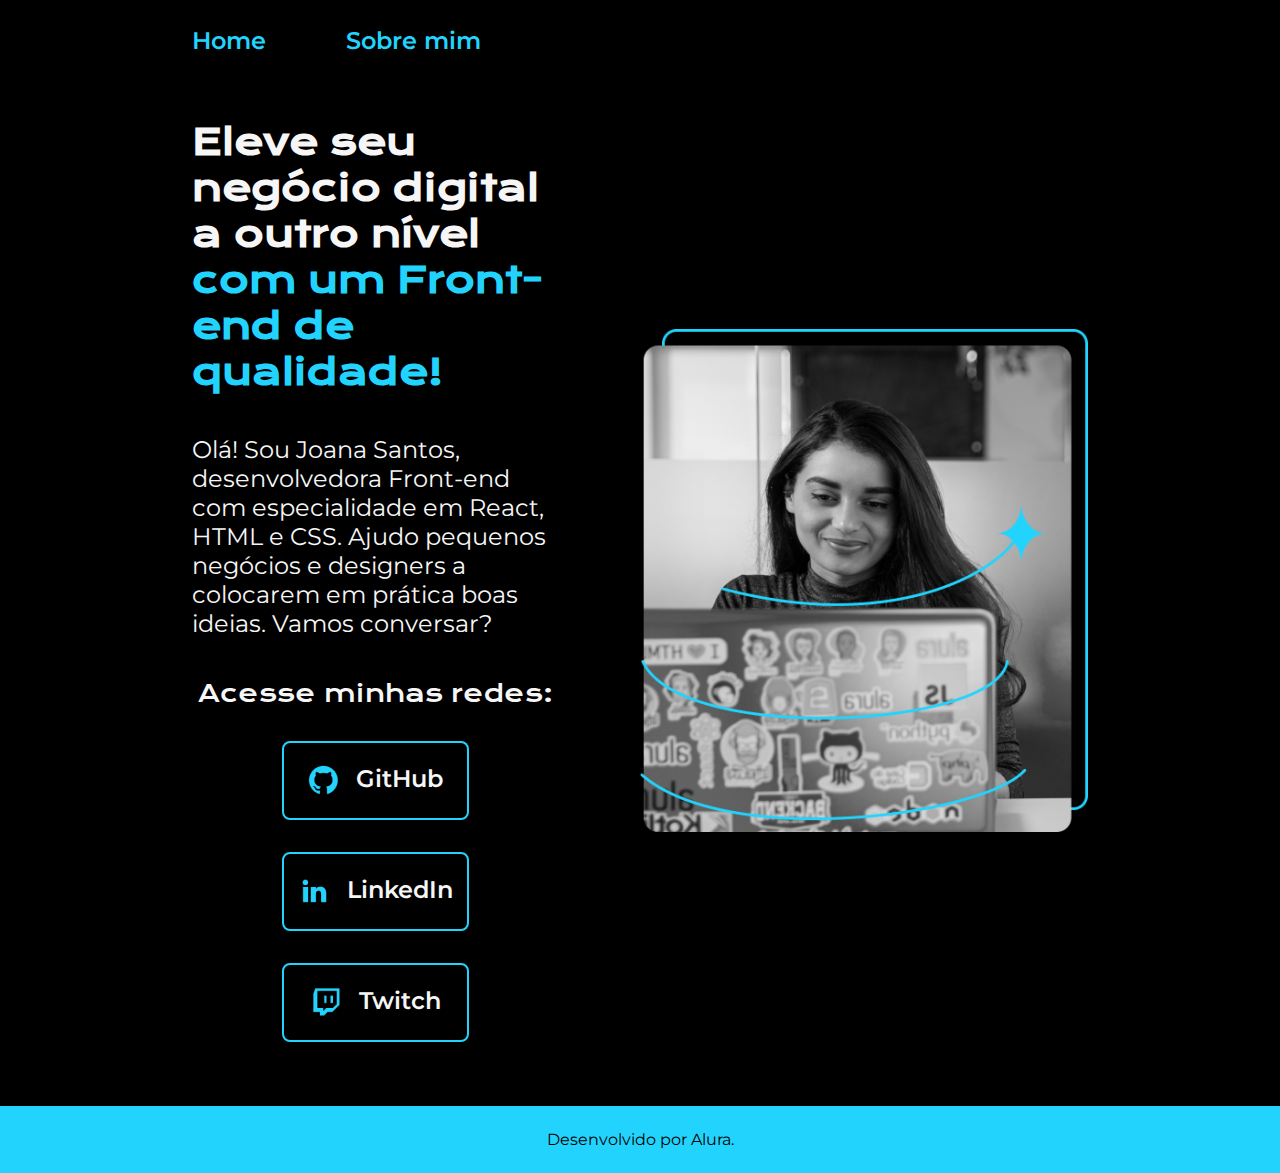
<file: index.html>
<!DOCTYPE html>
<html lang="pt-br">
<head>
    <meta charset="UTF-8">
    <meta http-equiv="X-UA-Compatible" content="IE=edge">
    <meta name="viewport" content="width=device-width, initial-scale=1.0">
    <title>Portfolio</title>
    <link rel="stylesheet" href="./styles/style.css">
</head>
<body>
    <!--comentário-->
    <header class="cabecalho">
        <nav class="cabecalho__menu">
            <a class="cabecalho__menu__link" href="index.html">Home</a>
            <a class="cabecalho__menu__link" href="about.html">Sobre mim</a>
        </nav>
    </header>
    <main class="apresentacao">
        <section class="apresentacao__conteudo">
            <h1 class="apresentacao__conteudo__titulo">Eleve seu negócio digital a outro nível <strong class="titulo-destaque">com um Front-end de qualidade!</strong></h1>
            <p class="apresentacao__conteudo__texto">Olá! Sou Joana Santos, desenvolvedora Front-end com especialidade em React, HTML e CSS. Ajudo pequenos negócios e designers a colocarem em prática boas ideias. Vamos conversar?</p>
            <div class="apresentacao__links">
                <h2 class="apresentacao__links_subtitulo">Acesse minhas redes:</h2>
                <a class="apresentacao__links__navegacao" href="https://github.com">
                    <img src="Assets-aula2-curso3-html-e-css-main/assets/github.png" alt="github_logo">
                    GitHub
                </a>
                <a class="apresentacao__links__navegacao" href="https://linkedin.com">
                    <img src="Assets-aula2-curso3-html-e-css-main/assets/linkedin.png" alt="linkedin_logo">
                    LinkedIn
                </a>
                <a class="apresentacao__links__navegacao" href="https://twitch.com">
                    <img src="Assets-aula2-curso3-html-e-css-main/assets/twitch.png" alt="twitter_logo">
                    Twitch
                </a>
            </div>
        </section>
        <img class="apresentacao__imagem" src="Assets-aula2-curso3-html-e-css-main/assets/Imagem.png" alt="Foto da Joana">
    </main>
    <footer class="rodape">
        <p>Desenvolvido por Alura.</p>
    </footer>
</body>
</html>
</file>
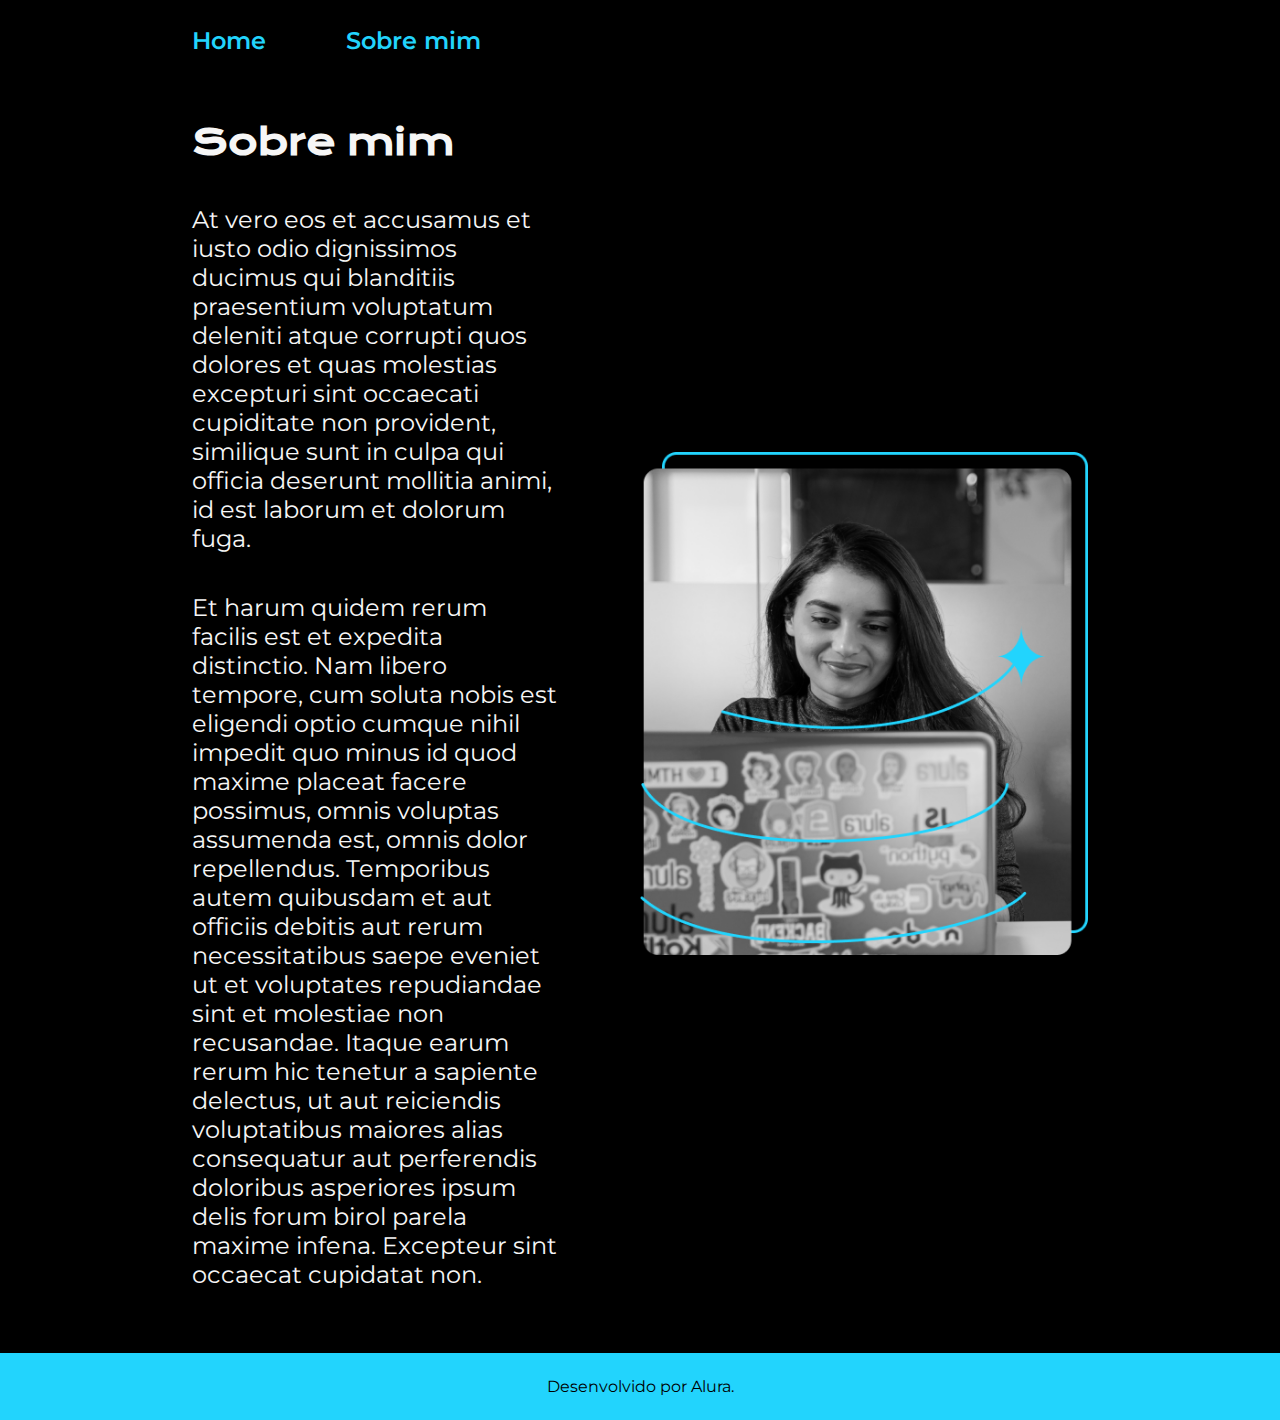
<file: about.html>
<!DOCTYPE html>
<html lang="pt-br">
<head>
    <meta charset="UTF-8">
    <meta http-equiv="X-UA-Compatible" content="IE=edge">
    <meta name="viewport" content="width=device-width, initial-scale=1.0">
    <title>Sobre mim</title>
    <link rel="stylesheet" href="./styles/style.css">
</head>
<body>
    <header class="cabecalho">
        <nav class="cabecalho__menu">
            <a class="cabecalho__menu__link" href="index.html">Home</a>
            <a class="cabecalho__menu__link" href="about.html">Sobre mim</a>
        </nav>
    </header>

    <main class="apresentacao">
        <section class="apresentacao__conteudo">
            <h1 class="apresentacao__conteudo__titulo">Sobre mim</h1>
            <p class="apresentacao__conteudo__texto">At vero eos et accusamus et iusto odio dignissimos ducimus qui blanditiis praesentium voluptatum deleniti atque corrupti quos dolores et quas molestias excepturi sint occaecati cupiditate non provident, similique sunt in culpa qui officia deserunt mollitia animi, id est laborum et dolorum fuga.</p>
            <p class="apresentacao__conteudo__texto">Et harum quidem rerum facilis est et expedita distinctio. Nam libero tempore, cum soluta nobis est eligendi optio cumque nihil impedit quo minus id quod maxime placeat facere possimus, omnis voluptas assumenda est, omnis dolor repellendus. Temporibus autem quibusdam et aut officiis debitis aut rerum necessitatibus saepe eveniet ut et voluptates repudiandae sint et molestiae non recusandae. Itaque earum rerum hic tenetur a sapiente delectus, ut aut reiciendis voluptatibus maiores alias consequatur aut perferendis doloribus asperiores ipsum delis forum birol parela maxime infena. Excepteur sint occaecat cupidatat non.</p>
        </section>
        <img class="apresentacao__imagem" src="./Assets-aula2-curso3-html-e-css-main/assets/Imagem.png" alt="Foto da Joana">
    </main>

    <footer class="rodape">
        <p>Desenvolvido por Alura.</p>
    </footer>
</body>
</html>
</file>
<file: styles/style.css>
@import url('https://fonts.googleapis.com/css2?family=Krona+One&family=Montserrat:wght@400;600&display=swap');

/*comentário*/
/*trocar o px por rem para que os textos sejam resposivos ao tamanho de tela, para isso é só pegar o valor do pixel 
e dividir por 16 (caso não exista um valor já definido previamente).
Também é necessário mudar o width de px para % para melhorar a responsividade.
Propriedade MEDIA ajuda com a responsividade.
*/

:root {
    --cor-primaria: #000000;
    --cor-secundaria: #f6f6f6;
    --cor-terciaria: #22D4FD;
    --cor-hover: #272727;

    --fonte-primaria: 'Krona One', sans-serif;
    --fonte-secundaria: 'Montserrat', sans-serif;
}

* {
    margin: 0;
    padding: 0;
}

body {
    /*height: 100vh;*/
    background-color: var(--cor-primaria);
    color: var(--cor-secundaria);
} 

.cabecalho {
    padding: 2% 0 0 15%;
}

.cabecalho__menu {
    display: flex;
    gap: 80px;
}

.cabecalho__menu__link {
    font-family: var(--fonte-secundaria);
    font-size: 1.5rem;
    font-weight: 600;
    color: var(--cor-terciaria);
    text-decoration: none;
}

.apresentacao {
    padding: 5% 15%;
    display: flex;
    align-items: center;
    justify-content: space-between;
    gap: 82px;
}

.apresentacao__conteudo {
    width: 50%;
    display: flex;
    flex-direction: column;
    gap: 40px;
}

.apresentacao__conteudo__titulo {
    font-size: 2.25rem;
    font-family: var(--fonte-primaria);
}

.titulo-destaque {
    color: var(--cor-terciaria);
}

.apresentacao__conteudo__texto {
    font-size: 1.5rem ;
    font-family: var(--fonte-secundaria);
}

.apresentacao__links {
    display: flex;
    flex-direction: column;
    justify-content: space-between;
    align-items: center;
    gap: 32px;
}

.apresentacao__links_subtitulo {
    font-family: var(--fonte-primaria);    
    font-weight: 400;
    font-size: 1.5rem;
}

.apresentacao__links__navegacao {
    display: flex;
    justify-content: center;
    gap: 16px;
    border: 2px solid var(--cor-terciaria);
    width: 50%;
    text-align: center;
    border-radius: 8px;
    font-size: 1.5rem;
    font-weight: 600;
    padding: 21.5px 0;
    text-decoration: none;
    color: var(--cor-secundaria);
    font-family: var(--fonte-secundaria);
}

.apresentacao__links__link:hover {
    background-color: var(--cor-hover);
}

.apresentacao__imagem {
    width: 50%;
}

.rodape {
    color: var(--cor-primaria);
    background-color: var(--cor-terciaria);
    padding: 24px;
    text-align: center;
    font-family: var(--fonte-secundaria);
}

@media (max-width: 1200px) {
    .apresentacao {
        flex-direction: column-reverse;
    }

    .apresentacao__conteudo {
        width: auto;
    }

    .cabecalho {
        padding: 10%;
        padding: 5%;
    }
    .cabecalho__menu {
        justify-content: center;
    }
}
</file>
